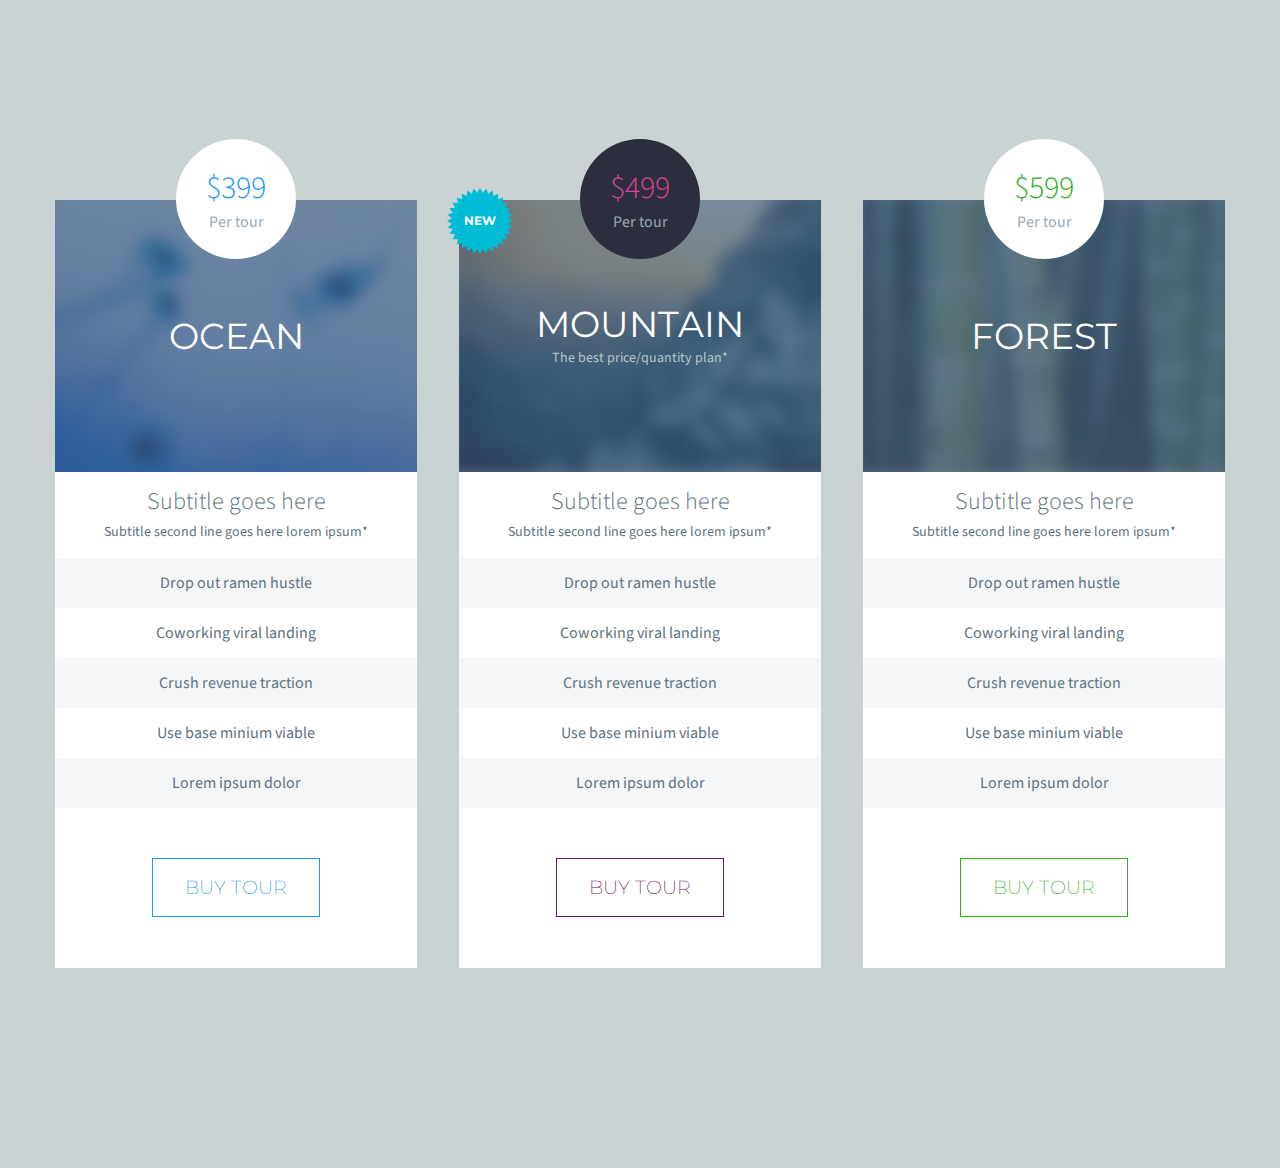
<file: index.html>
<!DOCTYPE html>
<html lang="en">
<head>
    <meta charset="UTF-8">
    <meta http-equiv="X-UA-Compatible" content="IE=edge">
    <meta name="viewport" content="width=device-width, initial-scale=1.0">
    <link rel="stylesheet" href="style.css">
    <title>Pricing Table 5</title>
</head>
<body>
    <div class="container">
        
        <!-- Tables -->
        <div class="container-table">
            <div class="table-price">
                <h2>$399</h2>
                <p>Per tour</p>
            </div>

            <div class="table-img">
                <span class="table-type">OCEAN</span>
                <div class="overlay"></div>
            </div>

            <div class="table-subtitle">
                <h2 class="subtitle">Subtitle goes here</h2>
                <p class="second-subtitle">Subtitle second line goes here lorem ipsum*</p>
            </div>

            <ul class="table-selections">
                <li>Drop out ramen hustle</li>
                <li>Coworking viral landing</li>
                <li>Crush revenue traction</li>
                <li>Use base minium viable</li>
                <li>Lorem ipsum dolor</li>
            </ul>

            <div class="table-button">
                <button>BUY TOUR</button>
            </div>
        </div>

        <div class="container-table">
            <div class="new">
                <h2>NEW</h2>
            </div>

            <div class="table-price black">
                <h2 class="pink">$499</h2>
                <p class="special">Per tour</p>
            </div>

            <div class="table-img table-img2">
                <span class="table-type">MOUNTAIN</span>
                <p>The best price/quantity plan*</p>
                <div class="overlay"></div>
            </div>

            <div class="table-subtitle">
                <h2 class="subtitle">Subtitle goes here</h2>
                <p class="second-subtitle">Subtitle second line goes here lorem ipsum*</p>
            </div>

            <ul class="table-selections">
                <li>Drop out ramen hustle</li>
                <li>Coworking viral landing</li>
                <li>Crush revenue traction</li>
                <li>Use base minium viable</li>
                <li>Lorem ipsum dolor</li>
            </ul>

            <div class="table-button table-button2">
                <button>BUY TOUR</button>
            </div>
        </div>

        <div class="container-table">
            <div class="table-price">
                <h2 class="green">$599</h2>
                <p>Per tour</p>
            </div>

            <div class="table-img table-img3">
                <span class="table-type">FOREST</span>
                <div class="overlay"></div>
            </div>

            <div class="table-subtitle">
                <h2 class="subtitle">Subtitle goes here</h2>
                <p class="second-subtitle">Subtitle second line goes here lorem ipsum*</p>
            </div>

            <ul class="table-selections">
                <li>Drop out ramen hustle</li>
                <li>Coworking viral landing</li>
                <li>Crush revenue traction</li>
                <li>Use base minium viable</li>
                <li>Lorem ipsum dolor</li>
            </ul>

            <div class="table-button table-button3">
                <button>BUY TOUR</button>
            </div>
        </div>
    </div>
</body>
</html>
</file>
<file: style.css>
/* font-family: 'Source Sans Pro', sans-serif; */
@import url('https://fonts.googleapis.com/css2?family=Source+Sans+Pro:wght@300;400&display=swap'); 

/* font-family: 'Montserrat', sans-serif; */
@import url('https://fonts.googleapis.com/css2?family=Montserrat:wght@200;700&display=swap');

* {
    margin: 0;
    padding: 0;
}

body {
    display: flex;
    justify-content: center;
    align-items: center;
    background-color: #cad3d3;
}

.container {
    display: flex;
    align-items: center;
    justify-content: center;
    padding: 200px 0;
}

.container-table {
    background-color: white;
    width: 362px;
    height: 768px;
    position: relative;
    margin: 0 21px;
}

.new {
    display: flex;
    align-items: center;
    justify-content: center;
    width: 65px;
    height: 65px;
    background-color: transparent;
    background-image: url("newmark.png");
    background-repeat: no-repeat;
    background-size: auto;
    position: absolute;
    top: -12px;
    left: -12px;
    z-index: 99999;
}

.new h2 {
    font-family: 'Montserrat', sans-serif;
    font-weight: 700;
    color: white;
    font-size: 12px;
}

.table-price {
    display: flex;
    flex-direction: column;
    align-items: center;
    justify-content: center;
    position: absolute;
    z-index: 9999;
    width: 120px;
    height: 120px;
    background-color: white;
    border-radius: 50%;
    top: -8%;
    right: 50%;
    transform: translateX(50%);
}

.table-price h2 {
    font-family: 'Source Sans Pro', sans-serif;
    font-weight: 300;
    font-size: 32px;
    color: #2196f7;
}

.table-price p {
    font-family: 'Source Sans Pro', sans-serif;
    font-weight: 400;
    font-size: 16px;
    color: #99a9b5;
}

.table-img {
    position: relative;
    width: 100%;
    height: 272px;
    background-image: url("ocean.png");
    background-repeat: no-repeat;
    background-position: 15% 60%;
    background-size: auto;
    display: flex;
    align-items: center;
    justify-content: center;
}

.table-img2 p {
    font-family: 'Source Sans Pro', sans-serif;
    font-weight: 400;
    font-size: 14px;
    line-height: 25px;
    color: #b6c6c9;
    z-index: 99999;
}

.table-img2 {
    display: flex;
    flex-direction: column;
    background-image: url("mountain.png");
}

.table-img3 {
    background-image: url("forest.png");
}

h2.pink {
    color: #d74498;
}

h2.green {
    color: #32ad1e;
}

.black {
    background-color: #2c2e3d;
}

.special {
    color: #99a9b5;
}

.overlay {
    position: absolute;
    width: 100%;
    height: 100%;
    background-color: #405b7c;
    opacity: 0.7;
}

.table-type {
    font-family: 'Montserrat', sans-serif;
    font-size: 36px;
    color: white;
    z-index: 99999;
}

.table-subtitle {
    margin-top: 11px;
    text-align: center;
}

.table-subtitle .subtitle {
    font-family: 'Source Sans Pro', sans-serif;
    font-weight: 300;
    font-size: 24px;
    color: #5f727f;
    line-height: 37px;
}

.table-subtitle .second-subtitle {
    font-family: 'Source Sans Pro', sans-serif;
    font-weight: 400;
    font-size: 14px;
    color: #5f727f;
    line-height: 25px;
}

.table-selections {
    margin-top: 13px;
    text-align: center;
}

.table-selections li {
    list-style: none;
    font-family: 'Source Sans Pro', sans-serif;
    font-weight: 400;
    font-size: 16px;
    color: #5f727f;
    line-height: 50px;
}

.table-selections li:nth-of-type(odd) {
    background-color: #f4f6f7;
}

.table-button {
    display: flex;
    align-items: center;
    justify-content: center;
}

.table-button button {
    margin-top: 50px;
    padding: 17px 32px;
    border: 1px solid #2196f7;
    background-color: white;
    font-family: 'Montserrat', sans-serif;
    font-weight: 200;
    font-size: 19px;
    color: #2196f7;
}

.table-button button:hover {
    background-color: #2196f7;
    color: white;
    cursor: pointer;
}

.table-button2 button {
    border: 1px solid #6c136f;
    background-color: white;
    color: #6c136f;
}

.table-button2 button:hover {
    background-color: #6c136f;
    cursor: pointer;
    color: white;
}

.table-button3 button {
    border: 1px solid #32ad1e;
    background-color: white;
    color: #32ad1e;
}

.table-button3 button:hover {
    background-color: #32ad1e;
    cursor: pointer;
    color: white;
}
</file>
